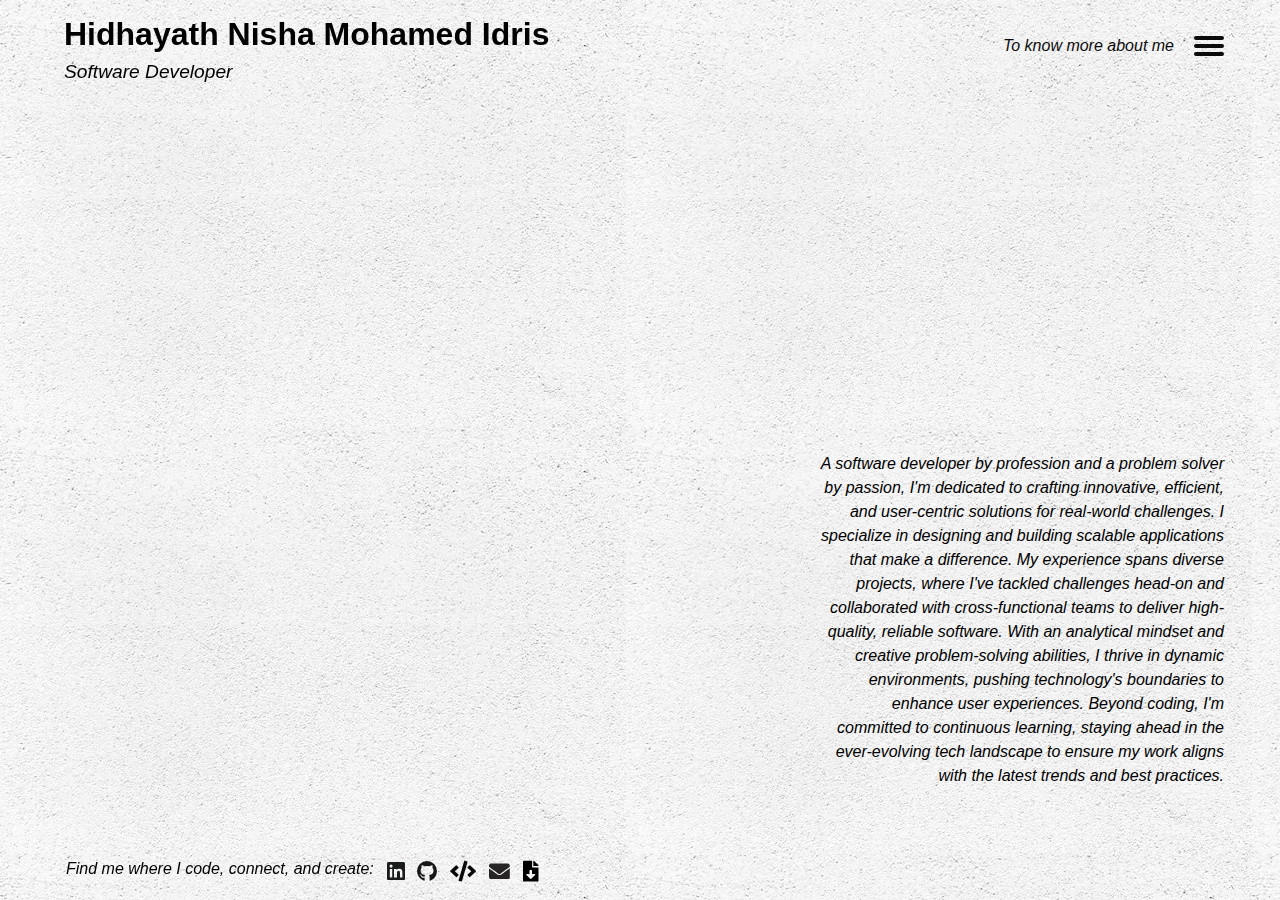
<file: index.html>
<!DOCTYPE html>
<html lang="en">
<head>
  <meta charset="UTF-8" />
  <title>Hidhayath's Portfolio</title>
  <link rel="stylesheet" href="styles.css" />
  <link href="https://cdnjs.cloudflare.com/ajax/libs/font-awesome/5.15.4/css/all.min.css" rel="stylesheet">
  <script defer src="script.js"></script>
</head>
<body>
  <header class="header-content">
    <h1>Hidhayath Nisha Mohamed Idris</h1>
    <p class="profession">Software Developer</p>
  </header>
  <section class="menu-section">
  <a class="hamburger-text">To know more about me</a>
  <div class="hamburger" id="hamburger-menu">
    <div class="bar"></div>
    <div class="bar"></div>
    <div class="bar"></div>
  </div>
  <nav id="menu-options" class="menu">
    <div class="close-btn" id="close-btn">&times;</div>
    <ul>
      <li><a href="education.html">Education</a></li>
      <li><a href="experience.html">Work Experience</a></li>
      <li><a href="skills.html">Skills</a></li>
      <li><a href="projects.html">Projects</a></li>
      <li><a href="Option5.html">Others</a></li>
    </ul>
  </nav>
  </section>
  <section class="description">
    <h3>
    A software developer by profession and a problem solver by passion, I'm dedicated to crafting innovative, efficient, and user-centric solutions for real-world challenges. I specialize in designing and building scalable applications that make a difference. My experience spans diverse projects, where I've tackled challenges head-on and collaborated with cross-functional teams to deliver high-quality, reliable software. With an analytical mindset and creative problem-solving abilities, I thrive in dynamic environments, pushing technology's boundaries to enhance user experiences. Beyond coding, I'm committed to continuous learning, staying ahead in the ever-evolving tech landscape to ensure my work aligns with the latest trends and best practices.
    </h3>
  </section>
  <section>
  
  <div class="social-icons">
    <a class="footer-tagline">Find me where I code, connect, and create:</a>
    <a href="https://www.linkedin.com/in/hidhayath-nisha" target="_blank" title="LinkedIn" class="icon">
      <i class="fab fa-linkedin" style="color:#1a1b1c;"></i>
    </a>
    <a href="https://github.com/Hidhayath-Nisha" target="_blank" title="GitHub" class="icon">
      <i class="fab fa-github" style="color:#181717;"></i>
    </a>
    <a href="https://leetcode.com/u/Hidhayath_Nisha/" target="_blank" title="LeetCode" class="icon">
      <i class="fas fa-code" style="color:#090908;"></i>
    </a>
    <a href="mailto:nishaidris25@gmail.com" target="_blank" title="Email" class="icon">
      <i class="fas fa-envelope" style="color:#262424;"></i>
    </a>
    <a href="assets/Hidhayath Nisha Mohamed Idris - Resume.pdf" target="_blank" class="icon" title="Dwld Resume" download>
      <i class="fas fa-file-download" style="color:#000;"></i>
    </a>
  </div>
  </section>
</body>
</html>
</file>
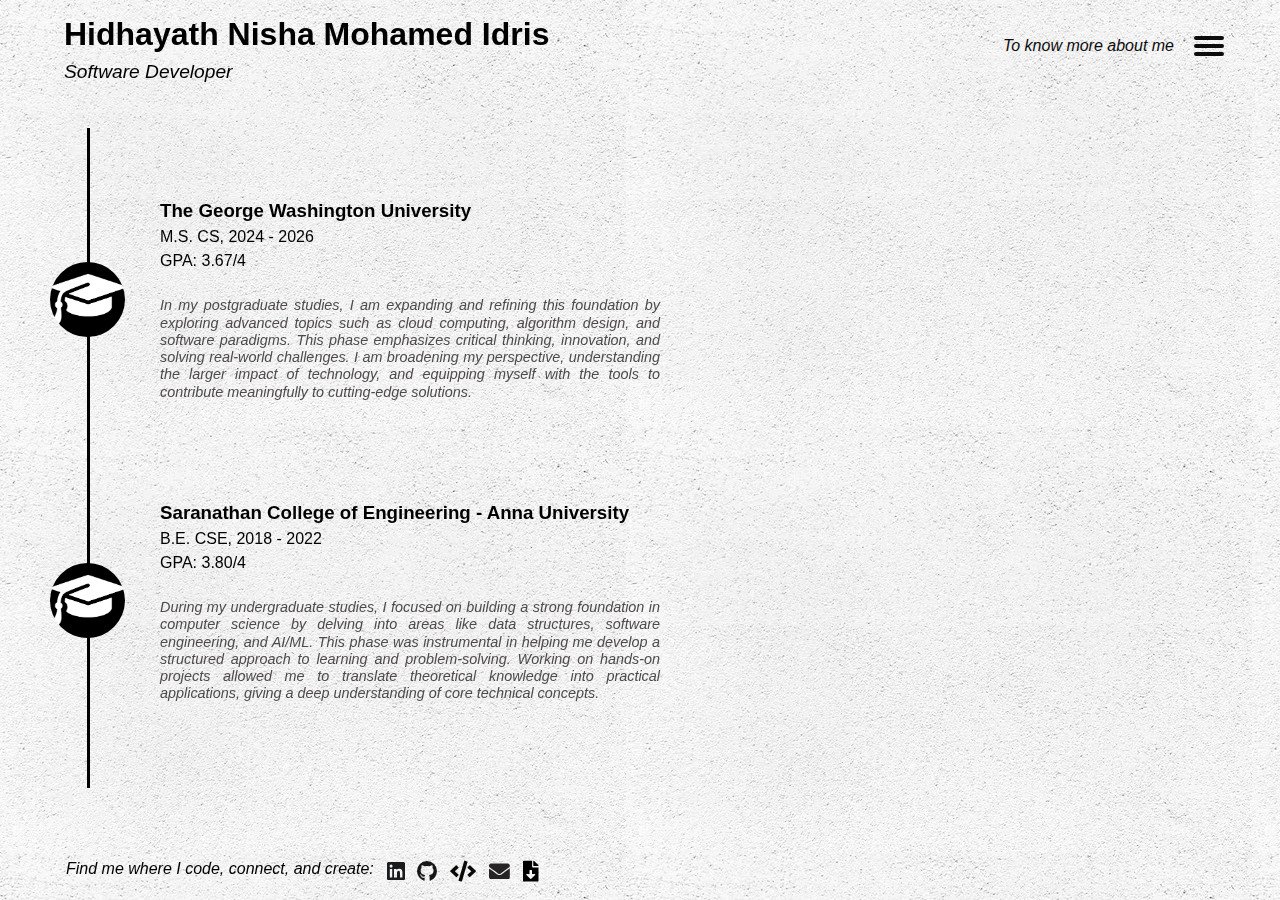
<file: education.html>
<!DOCTYPE html>
<html lang="en">
<head>
  <meta charset="UTF-8" />
  <title>Hidhayath's Portfolio</title>
  <link rel="stylesheet" href="styles.css" />
  <link href="https://cdnjs.cloudflare.com/ajax/libs/font-awesome/5.15.4/css/all.min.css" rel="stylesheet">
  <script defer src="script.js"></script>
</head>
<body>
  <header class="header-content">
    <h1>Hidhayath Nisha Mohamed Idris</h1>
    <p class="profession">Software Developer</p>
  </header>
  <section class="menu-section">
  <a class="hamburger-text">To know more about me</a>
  <div class="hamburger" id="hamburger-menu">
    <div class="bar"></div>
    <div class="bar"></div>
    <div class="bar"></div>
  </div>
  <nav id="menu-options" class="menu">
    <div class="close-btn" id="close-btn">&times;</div>
    <ul>
      <li><a href="index.html">Home Page</a></li>
      <li><a href="experience.html">Work Experience</a></li>
      <li><a href="skills.html">Skills</a></li>
      <li><a href="projects.html">Projects</a></li>
      <li><a href="Option5.html">Others</a></li>
    </ul>
  </nav>
  </section>
  <div class="timeline-container">
    <!-- Vertical Line -->
    <div class="vertical-line"></div>
    <div class="timeline-content">
        <img src="assets/degree.png" alt="GWU" class="timeline-img">
        <div class="timeline-text">
            <h3>The George Washington University</h3>
            <p>M.S. CS, 2024 - 2026 <br> GPA: 3.67/4</p><br>
            <p class="edu-desc">In my postgraduate studies, I am expanding and refining this foundation by exploring advanced topics such as cloud computing, algorithm design, and software paradigms. This phase emphasizes critical thinking, innovation, and solving real-world challenges. I am broadening my perspective, understanding the larger impact of technology, and equipping myself with the tools to contribute meaningfully to cutting-edge solutions.</p>
          </div>
    </div>
    <br>
    <div class="timeline-content">
        <img src="assets/degree.png" alt="Anna University" class="timeline-img">
        <div class="timeline-text">
            <h3>Saranathan College of Engineering - Anna University</h3>
            <p>B.E. CSE, 2018 - 2022  <br> GPA: 3.80/4</p><br>
            <p class="edu-desc">During my undergraduate studies, I focused on building a strong foundation in computer science by delving into areas like data structures, software engineering, and AI/ML. This phase was instrumental in helping me develop a structured approach to learning and problem-solving. Working on hands-on projects allowed me to translate theoretical knowledge into practical applications, giving a deep understanding of core technical concepts.</p>
          </div>
    </div>
</div>
  <section>
  
  <div class="social-icons">
    <a class="footer-tagline">Find me where I code, connect, and create:</a>
    <a href="https://www.linkedin.com/in/hidhayath-nisha" target="_blank" title="LinkedIn" class="icon">
      <i class="fab fa-linkedin" style="color:#1a1b1c;"></i>
    </a>
    <a href="https://github.com/Hidhayath-Nisha" target="_blank" title="GitHub" class="icon">
      <i class="fab fa-github" style="color:#181717;"></i>
    </a>
    <a href="https://leetcode.com/u/Hidhayath_Nisha/" target="_blank" title="LeetCode" class="icon">
      <i class="fas fa-code" style="color:#090908;"></i>
    </a>
    <a href="mailto:nishaidris25@gmail.com" target="_blank" title="Email" class="icon">
      <i class="fas fa-envelope" style="color:#262424;"></i>
    </a>
    <a href="assets/Hidhayath Nisha Mohamed Idris - Resume.pdf" target="_blank" class="icon" title="Dwld Resume" download>
      <i class="fas fa-file-download" style="color:#000;"></i>
    </a>
  </div>
  </section>
</body>
</html>
</file>
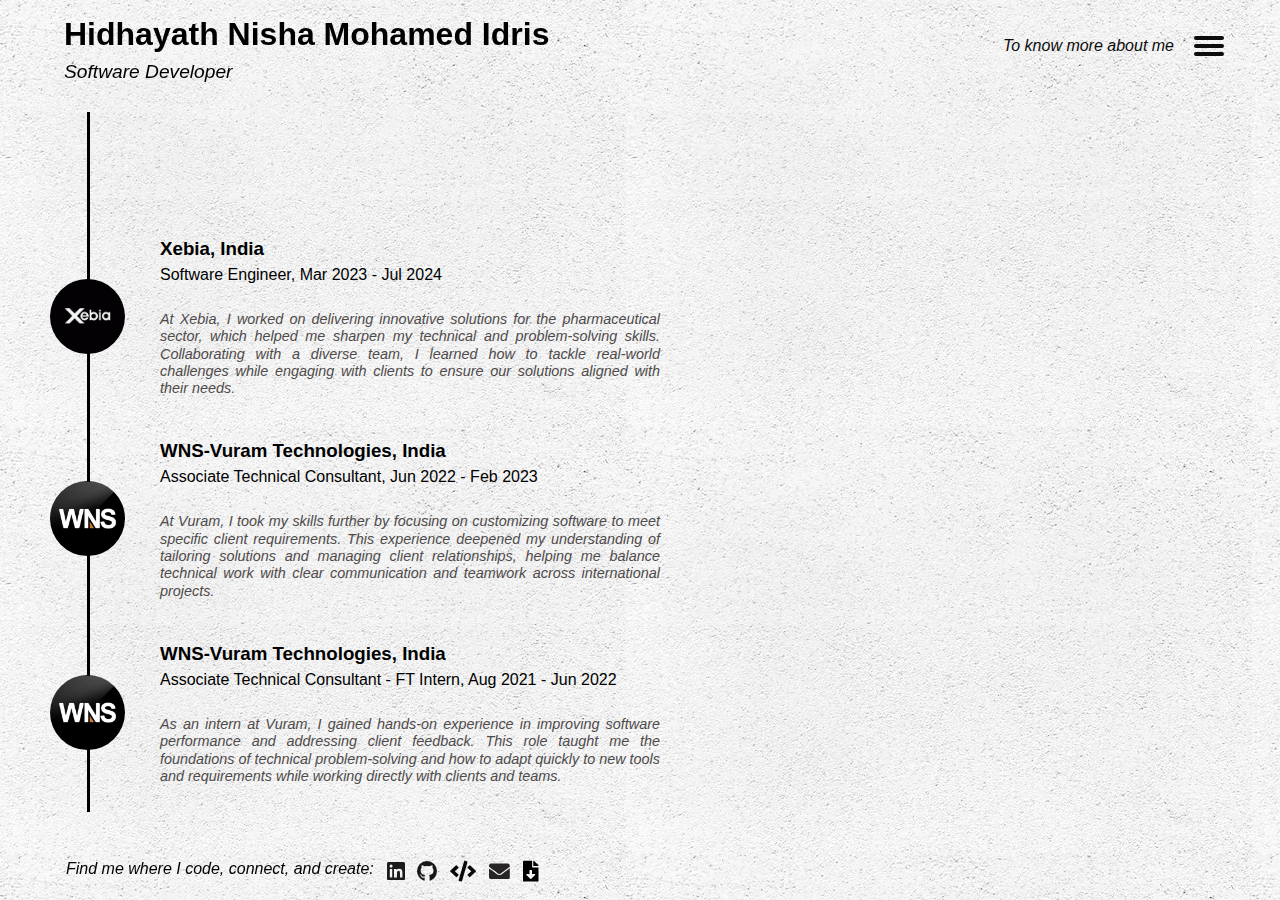
<file: experience.html>
<!DOCTYPE html>
<html lang="en">
<head>
  <meta charset="UTF-8" />
  <title>Hidhayath's Portfolio</title>
  <link rel="stylesheet" href="styles.css" />
  <link href="https://cdnjs.cloudflare.com/ajax/libs/font-awesome/5.15.4/css/all.min.css" rel="stylesheet">
  <script defer src="script.js"></script>
</head>
<body>
  <header class="header-content">
    <h1>Hidhayath Nisha Mohamed Idris</h1>
    <p class="profession">Software Developer</p>
  </header>
  <section class="menu-section">
  <a class="hamburger-text">To know more about me</a>
  <div class="hamburger" id="hamburger-menu">
    <div class="bar"></div>
    <div class="bar"></div>
    <div class="bar"></div>
  </div>
  <nav id="menu-options" class="menu">
    <div class="close-btn" id="close-btn">&times;</div>
    <ul>
      <li><a href="index.html">Home Page</a></li>
      <li><a href="education.html">Education</a></li>
      <li><a href="skills.html">Skills</a></li>
      <li><a href="projects.html">Projects</a></li>
      <li><a href="Option5.html">Others</a></li>
    </ul>
  </nav>
  </section>
  <div class="timeline-experience-container">
    <div class="vertical-experience-line"></div>
    <div class="timeline-experience-content">
        <img src="assets/xebia.png" alt="GWU" class="timeline-img">
        <div class="timeline-text">
            <h3>Xebia, India</h3>
            <p>Software Engineer, Mar 2023 - Jul 2024</p><br>
            <p class="edu-desc">At Xebia, I worked on delivering innovative solutions for the pharmaceutical sector, which helped me sharpen my technical and problem-solving skills. Collaborating with a diverse team, I learned how to tackle real-world challenges while engaging with clients to ensure our solutions aligned with their needs.</p>
          </div>
    </div>
    <div class="timeline-experience-content">
        <img src="assets/vuram.png" alt="Anna University" class="timeline-img">
        <div class="timeline-text">
            <h3>WNS-Vuram Technologies, India</h3>
            <p>Associate Technical Consultant, Jun 2022 - Feb 2023</p><br>
            <p class="edu-desc">At Vuram, I took my skills further by focusing on customizing software to meet specific client requirements. This experience deepened my understanding of tailoring solutions and managing client relationships, helping me balance technical work with clear communication and teamwork across international projects.</p>
          </div>
    </div>
    <div class="timeline-experience-content">
        <img src="assets/vuram.png" alt="Anna University" class="timeline-img">
        <div class="timeline-text">
            <h3>WNS-Vuram Technologies, India</h3>
            <p>Associate Technical Consultant - FT Intern, Aug 2021 - Jun 2022</p><br>
            <p class="edu-desc">As an intern at Vuram, I gained hands-on experience in improving software performance and addressing client feedback. This role taught me the foundations of technical problem-solving and how to adapt quickly to new tools and requirements while working directly with clients and teams.</p>
          </div>
    </div>
</div>
  <section>
  
  <div class="social-icons">
    <a class="footer-tagline">Find me where I code, connect, and create:</a>
    <a href="https://www.linkedin.com/in/hidhayath-nisha" target="_blank" title="LinkedIn" class="icon">
      <i class="fab fa-linkedin" style="color:#1a1b1c;"></i>
    </a>
    <a href="https://github.com/Hidhayath-Nisha" target="_blank" title="GitHub" class="icon">
      <i class="fab fa-github" style="color:#181717;"></i>
    </a>
    <a href="https://leetcode.com/u/Hidhayath_Nisha/" target="_blank" title="LeetCode" class="icon">
      <i class="fas fa-code" style="color:#090908;"></i>
    </a>
    <a href="mailto:nishaidris25@gmail.com" target="_blank" title="Email" class="icon">
      <i class="fas fa-envelope" style="color:#262424;"></i>
    </a>
    <a href="assets/Hidhayath Nisha Mohamed Idris - Resume.pdf" target="_blank" class="icon" title="Dwld Resume" download>
      <i class="fas fa-file-download" style="color:#000;"></i>
    </a>
  </div>
  </section>
</body>
</html>
</file>
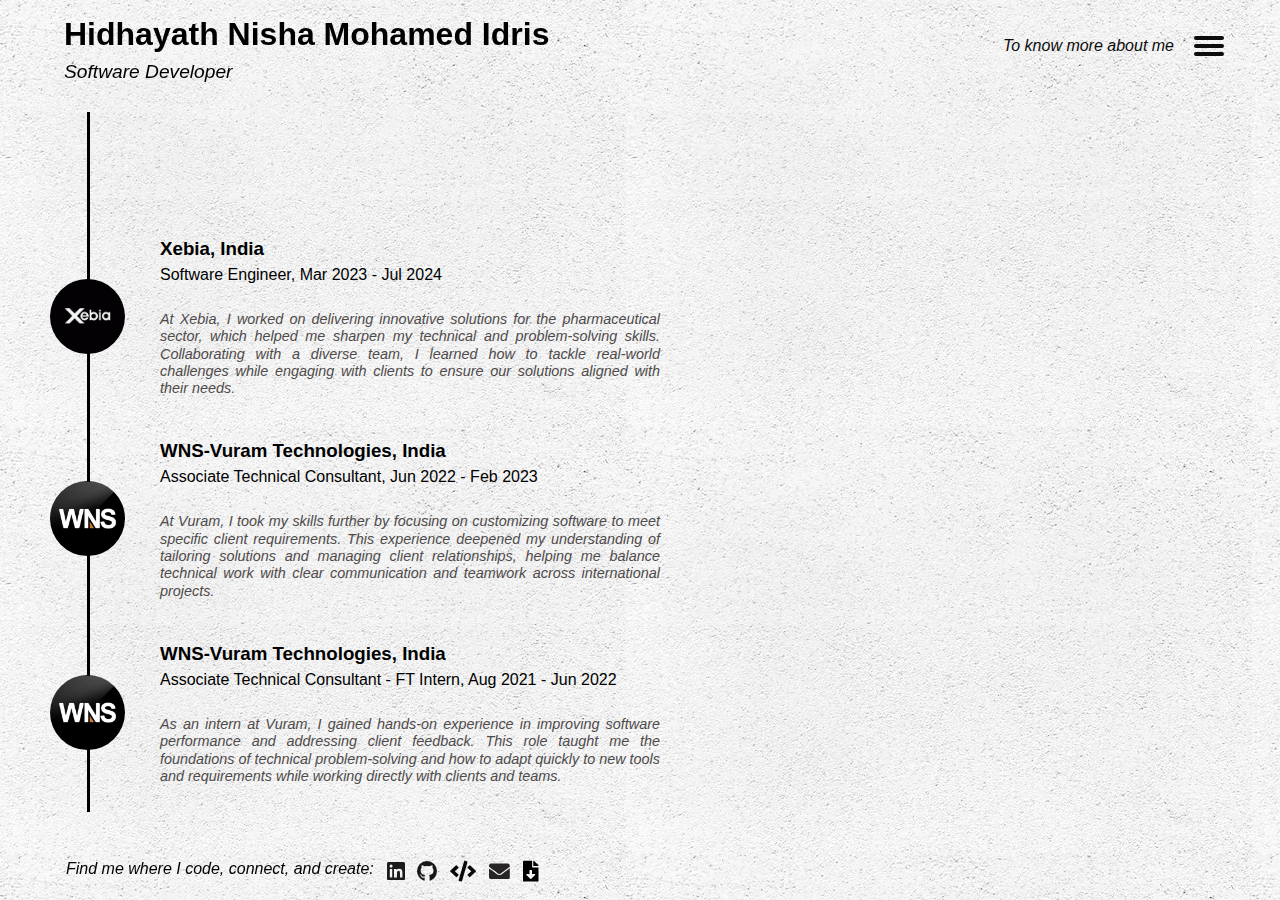
<file: projects.html>
<!DOCTYPE html>
<html lang="en">
<head>
  <meta charset="UTF-8" />
  <title>Hidhayath's Portfolio</title>
  <link rel="stylesheet" href="styles.css" />
  <link href="https://cdnjs.cloudflare.com/ajax/libs/font-awesome/5.15.4/css/all.min.css" rel="stylesheet">
  <script defer src="script.js"></script>
</head>
<body>
  <header class="header-content">
    <h1>Hidhayath Nisha Mohamed Idris</h1>
    <p class="profession">Software Developer</p>
  </header>
  <section class="menu-section">
  <a class="hamburger-text">To know more about me</a>
  <div class="hamburger" id="hamburger-menu">
    <div class="bar"></div>
    <div class="bar"></div>
    <div class="bar"></div>
  </div>
  <nav id="menu-options" class="menu">
    <div class="close-btn" id="close-btn">&times;</div>
    <ul>
      <li><a href="index.html">Home Page</a></li>
      <li><a href="education.html">Education</a></li>
      <li><a href="experience.html">Experience</a></li>
      <li><a href="skills.html">Skills</a></li>
      <li><a href="Option5.html">Others</a></li>
    </ul>
  </nav>
  </section>
  <div class="timeline-experience-container">
    <div class="vertical-experience-line"></div>
    <div class="timeline-experience-content">
        <img src="assets/xebia.png" alt="GWU" class="timeline-img">
        <div class="timeline-text">
            <h3>Xebia, India</h3>
            <p>Software Engineer, Mar 2023 - Jul 2024</p><br>
            <p class="edu-desc">At Xebia, I worked on delivering innovative solutions for the pharmaceutical sector, which helped me sharpen my technical and problem-solving skills. Collaborating with a diverse team, I learned how to tackle real-world challenges while engaging with clients to ensure our solutions aligned with their needs.</p>
          </div>
    </div>
    <div class="timeline-experience-content">
        <img src="assets/vuram.png" alt="Anna University" class="timeline-img">
        <div class="timeline-text">
            <h3>WNS-Vuram Technologies, India</h3>
            <p>Associate Technical Consultant, Jun 2022 - Feb 2023</p><br>
            <p class="edu-desc">At Vuram, I took my skills further by focusing on customizing software to meet specific client requirements. This experience deepened my understanding of tailoring solutions and managing client relationships, helping me balance technical work with clear communication and teamwork across international projects.</p>
          </div>
    </div>
    <div class="timeline-experience-content">
        <img src="assets/vuram.png" alt="Anna University" class="timeline-img">
        <div class="timeline-text">
            <h3>WNS-Vuram Technologies, India</h3>
            <p>Associate Technical Consultant - FT Intern, Aug 2021 - Jun 2022</p><br>
            <p class="edu-desc">As an intern at Vuram, I gained hands-on experience in improving software performance and addressing client feedback. This role taught me the foundations of technical problem-solving and how to adapt quickly to new tools and requirements while working directly with clients and teams.</p>
          </div>
    </div>
</div>
  <section>
  
  <div class="social-icons">
    <a class="footer-tagline">Find me where I code, connect, and create:</a>
    <a href="https://www.linkedin.com/in/hidhayath-nisha" target="_blank" title="LinkedIn" class="icon">
      <i class="fab fa-linkedin" style="color:#1a1b1c;"></i>
    </a>
    <a href="https://github.com/Hidhayath-Nisha" target="_blank" title="GitHub" class="icon">
      <i class="fab fa-github" style="color:#181717;"></i>
    </a>
    <a href="https://leetcode.com/u/Hidhayath_Nisha/" target="_blank" title="LeetCode" class="icon">
      <i class="fas fa-code" style="color:#090908;"></i>
    </a>
    <a href="mailto:nishaidris25@gmail.com" target="_blank" title="Email" class="icon">
      <i class="fas fa-envelope" style="color:#262424;"></i>
    </a>
    <a href="assets/Hidhayath Nisha Mohamed Idris - Resume.pdf" target="_blank" class="icon" title="Dwld Resume" download>
      <i class="fas fa-file-download" style="color:#000;"></i>
    </a>
  </div>
  </section>
</body>
</html>
</file>
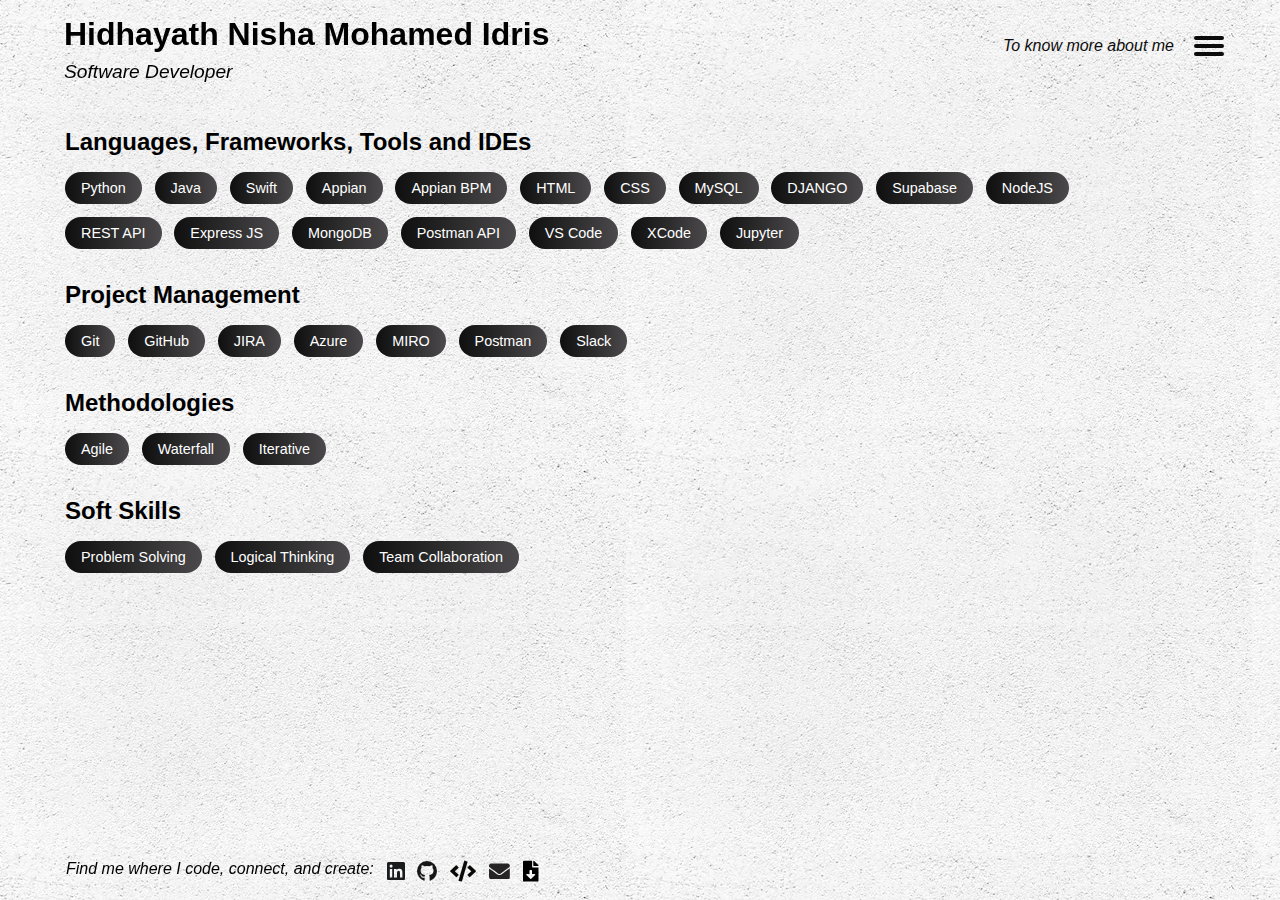
<file: skills.html>
<!DOCTYPE html>
<html lang="en">
<head>
  <meta charset="UTF-8" />
  <title>Hidhayath's Portfolio</title>
  <link rel="stylesheet" href="styles.css" />
  <link href="https://cdnjs.cloudflare.com/ajax/libs/font-awesome/5.15.4/css/all.min.css" rel="stylesheet">
  <script defer src="script.js"></script>
</head>
<body>
  <header class="header-content">
    <h1>Hidhayath Nisha Mohamed Idris</h1>
    <p class="profession">Software Developer</p>
  </header>
  <section class="menu-section">
  <a class="hamburger-text">To know more about me</a>
  <div class="hamburger" id="hamburger-menu">
    <div class="bar"></div>
    <div class="bar"></div>
    <div class="bar"></div>
  </div>
  <nav id="menu-options" class="menu">
    <div class="close-btn" id="close-btn">&times;</div>
    <ul>
      <li><a href="index.html">Home Page</a></li>
      <li><a href="education.html">Education</a></li>
      <li><a href="skills.html">Skills</a></li>
      <li><a href="Option4.html">Projects</a></li>
      <li><a href="Option5.html">Others</a></li>
    </ul>
  </nav>
  </section>
  <div class="skills-container">
    <h2>Languages, Frameworks, Tools and IDEs</h2>
    <div class="skills-grid">
      <span>Python</span>
      <span>Java</span>
      <span>Swift</span>
      <span>Appian</span>
      <span>Appian BPM</span>
      <span>HTML</span>
      <span>CSS</span>
      <span>MySQL</span>
      <span>DJANGO</span>
      <span>Supabase</span>
      <span>NodeJS</span>
      <span>REST API</span>
      <span>Express JS</span>
      <span>MongoDB</span>
      <span>Postman API</span>
      <span>VS Code</span>
      <span>XCode</span>
      <span>Jupyter</span>
    </div>
    <h2>Project Management</h2>
    <div class="skills-grid">
      <span>Git</span>
      <span>GitHub</span>
      <span>JIRA</span>
      <span>Azure</span>
      <span>MIRO</span>
      <span>Postman</span>
      <span>Slack</span>
    </div>
    <h2>Methodologies</h2>
    <div class="skills-grid">
      <span>Agile</span>
      <span>Waterfall</span>
      <span>Iterative</span>
    </div>
    <h2>Soft Skills</h2>
    <div class="skills-grid">
      <span>Problem Solving</span>
      <span>Logical Thinking</span>
      <span>Team Collaboration</span>
    </div>
  </div>  
  <section>
  <div class="social-icons">
    <a class="footer-tagline">Find me where I code, connect, and create:</a>
    <a href="https://www.linkedin.com/in/hidhayath-nisha" target="_blank" title="LinkedIn" class="icon">
      <i class="fab fa-linkedin" style="color:#1a1b1c;"></i>
    </a>
    <a href="https://github.com/Hidhayath-Nisha" target="_blank" title="GitHub" class="icon">
      <i class="fab fa-github" style="color:#181717;"></i>
    </a>
    <a href="https://leetcode.com/u/Hidhayath_Nisha/" target="_blank" title="LeetCode" class="icon">
      <i class="fas fa-code" style="color:#090908;"></i>
    </a>
    <a href="mailto:nishaidris25@gmail.com" target="_blank" title="Email" class="icon">
      <i class="fas fa-envelope" style="color:#262424;"></i>
    </a>
    <a href="assets/Hidhayath Nisha Mohamed Idris - Resume.pdf" target="_blank" class="icon" title="Dwld Resume" download>
      <i class="fas fa-file-download" style="color:#000;"></i>
    </a>
  </div>
  </section>
</body>
</html>
</file>
<file: styles.css>
* {
  margin: 0;
  padding: 0;
  box-sizing: border-box;
}

body {
  font-family: Arial, sans-serif;
  background: url("assets/noise-texture.png");
  height: 100vh;
  width: 100vw;
  overflow: hidden;
  position: relative;
  overflow: auto;
}

.header-content {
  position: fixed;
  top: 1rem;
  left: 4rem; 
  color: #000;
}

.header-content h1 {
  font-weight: bold;
  margin-bottom: 0.5rem;
  font-family: sans-serif;
}

.header-content .profession {
  font-weight: normal;
  font-family: sans-serif;
  font-size: 1.2rem; 
  font-style: italic;
}

.description {
  position: absolute;
  bottom: 7rem;
  right: 1rem;
  width: 35%;
  text-align: end;
  font-style: italic;
  padding-right: 40px;
}

.description h3 {
  font-size: 1rem;
  color: #000;
  line-height: 1.5;
  font-weight: 400
}

.social-icons {
  position: fixed;
  bottom: 1rem;
  left: 1rem;
  display: flex;
  gap: 0.8rem;
  padding-left: 50px;
}

.social-icons .icon {
  font-size: 1.3rem;
  cursor: auto;
  transition-delay: 0ms;
  color: #000;
}

.footer-tagline {
  position: relative;
  text-align: start;
  font-style: italic;
  padding-left: 0px;
}

.hamburger {
  display: flex;
  flex-direction: column;
  gap: 4px;
  cursor: pointer;
  z-index: 10;
  align-items: end;
  padding: 20px;
}

.hamburger .bar {
  width: 30px;
  height: 4px;
  background-color: #0c0c0c;
  border-radius: 5px;
}

.menu {
  position: fixed;
  width: 273px;
  height: 100vh;
  background-color: #232121;
  display: none;
  flex-direction: column;
  justify-content: center;
  align-items: center;
  gap: 10px;
  top: 0rem;
  right: 0rem;
  padding: 20px;
  z-index: 5;
}

.menu ul {
  list-style-type: none;
  padding: 0;
  margin: 0;
}

.menu ul li {
  margin: 20px 0;
}

.menu ul li a {
  color: #f6f1f1;
  font-size: 1rem;
  font-style: italic;
  font-weight: normal;
  text-decoration: none;
  padding: 7px;
  display: block;
  border-radius: 5px;
}

.menu ul li a:hover {
  background-color: #817e7e;
}

.menu.open {
  display: flex;
}

.menu-section {
  position: absolute;
  top: 1rem;
  right: 1rem;
  padding-right: 20px;
  display: flex;
  align-items: center;
  gap: 0px; 
  align-content: left;
}

.hamburger-text {
  font-size: 1rem;
  font-style: italic;
  font-weight: normal;
  text-decoration: none;
  color: #0c0c0c;
  cursor: pointer;
  text-align: left;
  padding-right: 0px;
}

.close-btn {
  font-size: 2rem;
  color: #fff;
  cursor: pointer;
  position: absolute;
  top: 1.8rem;
  right: 14rem;
}

.timeline-container {
  position: relative;
  display: flex;
  flex-direction: column;
  align-items: flex-start;
  justify-content: center;
  width: 100%;
  max-width: 800px;
  height: 100vh;
  padding-left: 50px; 
}
.timeline-experience-container {
  position: relative;
  display: flex;
  flex-direction: column;
  align-items: flex-start;
  justify-content: center; 
  width: 100%;
  max-width: 800px;
  height: calc(100vh - 200px); 
  overflow-y: auto;
  padding-left: 50px;
  top: 7rem;
  direction: rtl;
}
.vertical-line {
  position: absolute;
  left: 87px; 
  top: 8rem;
  bottom:7rem;
  width: 3px;
  background-color: black;
  z-index: 0; 
  height: auto; 
}

.vertical-experience-line {
  position: absolute;
  left: 87px; 
  width: 3px;
  background-color: black;
  z-index: 0; 
  height: calc(100vh + 100px) ; 
}

.timeline-content {
  display: flex;
  align-items: center;
  margin: 30px 0;
  position: relative;
  width: 100%;
  direction: ltr;
  z-index: 1; 
}

.timeline-experience-content {
  display: flex;
  align-items: center;
  margin: 10px 0;
  position: relative;
  width: 100%;
  direction: ltr;
  z-index: 1; 
  top: 3rem;
}

.timeline-img {
  width: 75px;
  height: 75px;
  border-radius: 50%;
  object-fit:cover;
  margin-right: 20px;
}

.timeline-text {
  padding: 10px 15px;
  line-height: 1.5;
  flex: 1;
  max-width: 600px;
}

.edu-desc{
  line-height: 1.2;
  font-weight: lighter;
  font-size: 0.9rem; 
  font-style: italic;
  flex: 1;
  font-weight: 100;
  text-align: justify;
  max-width: 500px;
  color: #4e4a4a;
}

.skills-container {
  position: relative;
  display: flex;
  flex-direction: column;
  align-items: flex-start;
  justify-content: center; 
  width: 100%;
  max-width: 1150px;
  /* height: calc(100vh - 200px);  */
  /* overflow-y: auto; */
  padding-left: 65px;
  top: 8rem;
  direction: ltr;
}

.skills-container h2 {
  font-size: 1.5rem;
  font-weight: bold;
  margin-bottom: 1rem;
  color: #000;
}

.skills-grid {
  display: flex;
  flex-wrap: wrap;
  gap: 0.8rem;
  margin-bottom: 2rem;
}

.skills-grid span {
  background: linear-gradient(90deg, #0f0f0f, #4b494b);
  color: #fff;
  padding: 0.5rem 1rem;
  border-radius: 20px;
  font-size: 0.9rem;
  font-weight: 500;
  white-space: nowrap;
  text-align: center;
  cursor: default;
}

.skills-grid span:hover {
  background: linear-gradient(90deg, #282728, #2b2b2c);
  transition: background 0.3s ease;
}


@media (max-width: 768px) {
  body {
      flex-direction: column; 
      align-items: flex-start; 
  }

  .timeline-container {
      padding-left: 20px; 
      max-width: 100%;
  }

.timeline-experience-container {
  height: calc(100vh - 200px); /* Adjusted for smaller screens */
}


  .vertical-line {
      left: 40px; 
  }

  .timeline-content {
      flex-direction: column;
      align-items: flex-start; 
  }

  .timeline-img {
      margin: 0 0 10px 0; 
  }

  .timeline-text {
      max-width: 100%; 
  }
  .edu-desc{
    max-width: 100%;
  }
}
</file>
